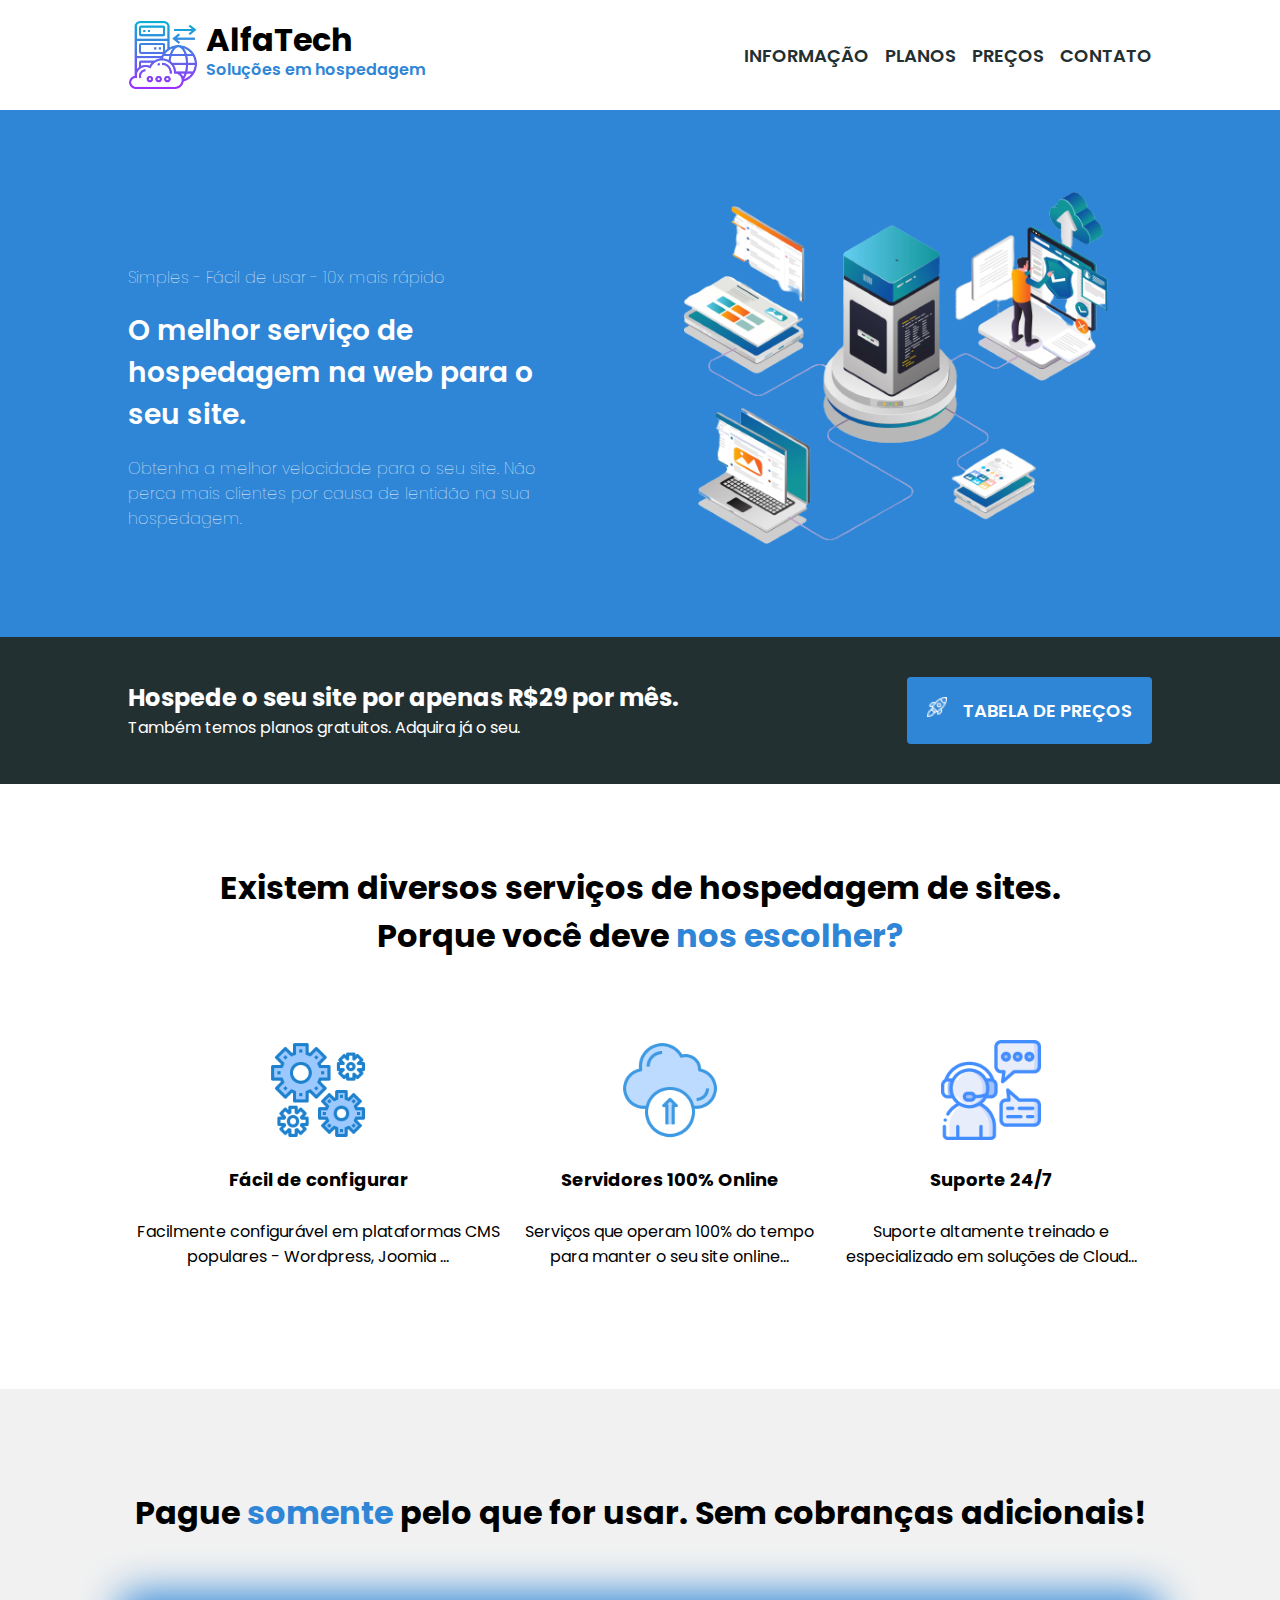
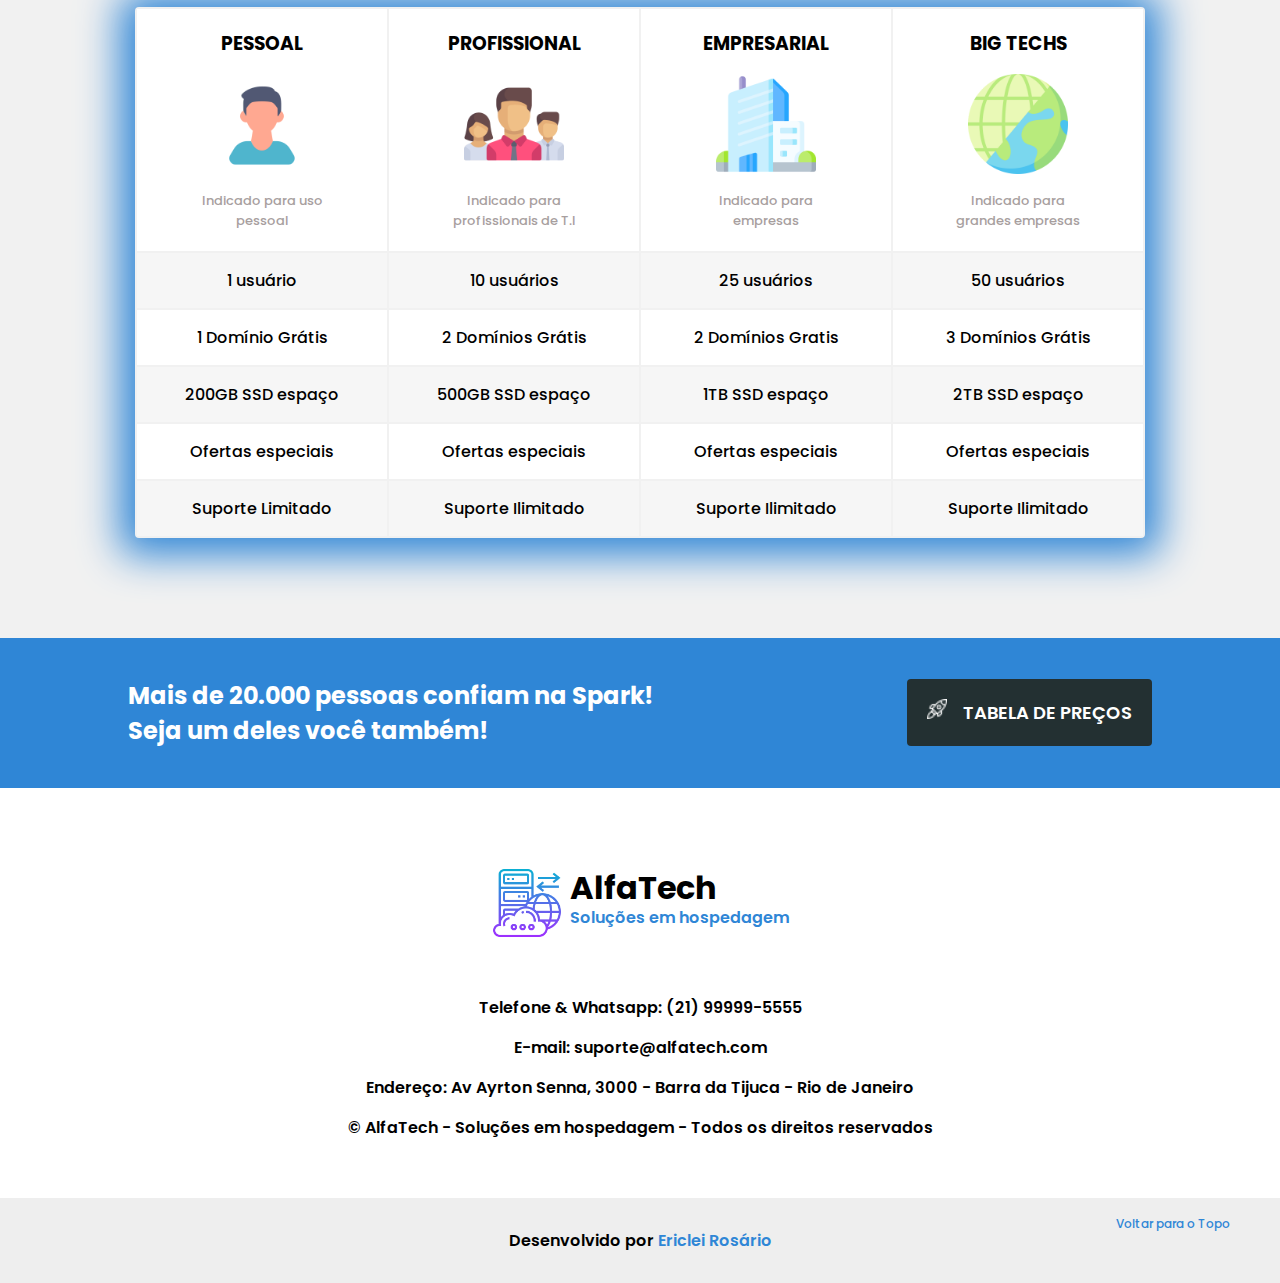
<file: index.html>
<!DOCTYPE html>
<html lang="pt-br">

<head>
    <meta charset="UTF-8">
    <meta http-equiv="X-UA-Compatible" content="IE=edge">
    <meta name="viewport" content="width=device-width, initial-scale=1.0">
    <link rel="stylesheet" href="./css/home.css">
    <link rel="preconnect" href="https://fonts.googleapis.com">
    <link rel="preconnect" href="https://fonts.gstatic.com" crossorigin>
    <link
        href="https://fonts.googleapis.com/css2?family=Inter:wght@400;500;600&family=Poppins:wght@400;500;600;700&family=Rubik:wght@300;500;600&family=Ubuntu&display=swap"
        rel="stylesheet">
        <link rel="stylesheet" href="https://cdnjs.cloudflare.com/ajax/libs/font-awesome/6.4.0/css/all.min.css" integrity="sha512-iecdLmaskl7CVkqkXNQ/ZH/XLlvWZOJyj7Yy7tcenmpD1ypASozpmT/E0iPtmFIB46ZmdtAc9eNBvH0H/ZpiBw==" crossorigin="anonymous" referrerpolicy="no-referrer" />
    <title>AlfaTech</title>
</head>

<body>
    <header>
        <div id="topo">
            <div class="logo-container">
                <img src="assets/logo-icone.png" alt="Logotipo AlfaTech">
                <div class="title-logo-container">
                    <h1>AlfaTech</h1>
                    <p>Soluções em hospedagem</p>
                </div>
            </div>

            <nav class="navegation-container">
                <ul>
                    <li><a href="#section-information">Informação</a></li>
                    <li><a href="#plans-container">Planos</a></li>
                    <li><a href="tebaldeprecos.html">Preços</a></li>
                    <li><a href="#contacts-container">Contato</a></li>
                </ul>
            </nav>
        </div>
    </header>

    <main>
        <div class="section-banner">
            <div class="banner-container">
                <div class="text-banner-container">
                    <p>Simples - Fácil de usar - 10x mais rápido</p>
                    <h2>O melhor serviço de hospedagem na web para o seu site.</h2>
                    <p>Obtenha a melhor velocidade para o seu site. Não perca mais clientes por causa de lentidão na sua
                        hospedagem.</p>
                </div>
                <img src="assets/imagem-banner.png" alt="Banner">
            </div>
        </div>
        <div class="section-announcement">
            <div class="announcement-container">
                <div class="text-announcement-container">
                    <h3>Hospede o seu site por apenas R$29 por mês.</h3>
                    <p>Também temos planos gratuitos. Adquira já o seu.</p>
                </div>

                <a class="link-announcement announcement1" href="tebaldeprecos.html">Tabela de Preços</a>
            </div>
        </div>

        <section id="section-information">
            <h2 class="title-info-plans">Existem diversos serviços de hospedagem de sites.<br> Porque você deve
                <span>nos escolher?</span></h2>

            <div id="information-container">
                <div class="card-information">
                    <img class="icon-card-information" src="assets/icone-engrenagens.png" alt="Icone Engrenagens">
                    <h3>Fácil de configurar</h3>
                    <p>Facilmente configurável em plataformas CMS populares - Wordpress, Joomia ...
                    </p>
                </div>
                <div class="card-information">
                    <img class="icon-card-information" src="assets/cloud-icone.png" alt="Icone Cloud">
                    <h3>Servidores 100% Online</h3>
                    <p>Serviços que operam 100% do tempo para manter o seu site online...
                    </p>
                </div>
                <div class="card-information">
                    <img class="icon-card-information" src="assets/icone-suporte.png" alt="Icone Suporte">
                    <h3>Suporte 24/7</h3>
                    <p>Suporte altamente treinado e especializado em soluções de Cloud...
                    </p>
                </div>
            </div>
        </section>

        <section class="section-plans">
            <div id="plans-container">
                <h2 class="title-info-plans">Pague <span>somente</span> pelo que for usar. Sem cobranças adicionais!
                </h2>
                <div id="table-container">
                    <table>
                        <thead>
                            <tr>
                                <th>
                                    <h3>PESSOAL</h3>
                                    <img class="icons-table" src="./assets/pessoal-icone.png" alt="ícone">
                                    <p>Indicado para uso pessoal</p>
                                </th>
                                <th>
                                    <h3>PROFISSIONAL</h3>
                                    <img class="icons-table" src="./assets/equipe-icone.png" alt="ícone">
                                    <p>Indicado para profissionais de T.I</p>
                                </th>
                                <th>
                                    <h3>EMPRESARIAL</h3>
                                    <img class="icons-table" src="./assets/empresa-icone.png" alt="ícone">
                                    <p>Indicado para empresas</p>
                                </th>
                                <th>
                                    <h3>BIG TECHS</h3>
                                    <img class="icons-table" src="./assets/big-tech.png" alt="ícone">
                                    <p>Indicado para grandes empresas</p>
                                </th>
                            </tr>
                        </thead>
                        <tbody>
                            <tr class="linha-impar">
                                <td>1 usuário</td>
                                <td>10 usuários</td>
                                <td>25 usuários</td>
                                <td>50 usuários</td>
                            </tr>
                            <tr class="linha-par">
                                <td>1 Domínio Grátis</td>
                                <td>2 Domínios Grátis</td>
                                <td>2 Domínios Gratis</td>
                                <td>3 Domínios Grátis</td>
                            </tr>
                            <tr class="linha-impar">
                                <td>200GB SSD espaço</td>
                                <td>500GB SSD espaço</td>
                                <td>1TB SSD espaço</td>
                                <td>2TB SSD espaço</td>
                            </tr>
                            <tr class="linha-par">
                                <td>Ofertas especiais</td>
                                <td>Ofertas especiais</td>
                                <td>Ofertas especiais</td>
                                <td>Ofertas especiais</td>
                            </tr>
                            <tr class="linha-impar">
                                <td>Suporte Limitado</td>
                                <td>Suporte Ilimitado</td>
                                <td>Suporte Ilimitado</td>
                                <td>Suporte Ilimitado</td>
                            </tr>
                        </tbody>
                    </table>
                </div>

            </div>
        </section>
        <div class="section-announcement2">
            <div class="announcement-container">
                <div class="text-announcement-container">
                    <h3>Mais de 20.000 pessoas confiam na Spark!<br> Seja um deles você também!</h3>
                </div>

                <a class="link-announcement announcement2" href="tebaldeprecos.html">Tabela de Preços</a>
            </div>
        </div>
    </main>

    <footer>
        <div id="contacts-container">
            <div class="logo-container">
                <img src="assets/logo-icone.png" alt="Logotipo AlfaTech">
                <div class="title-logo-container">
                    <h1>AlfaTech</h1>
                    <p>Soluções em hospedagem</p>
                </div>
            </div>

            <div class="contact-information">
                <p>Telefone & Whatsapp: (21) 99999-5555</p>
                <p>E-mail: suporte@alfatech.com</p>
                <p>Endereço: Av Ayrton Senna, 3000 - Barra da Tijuca - Rio de Janeiro</p>
                <p>© AlfaTech - Soluções em hospedagem - Todos os direitos reservados</p>
            </div>
        </div>
        <p class="copy-paragrafo">Desenvolvido por <span>Ericlei Rosário</span> </p>
        <a class="link-up" href="#topo">
            <i class="fa-solid fa-circle-up"></i>
            <p>Voltar para o Topo</p>
        </a>
                
    </footer>
</body>

</html>
</file>
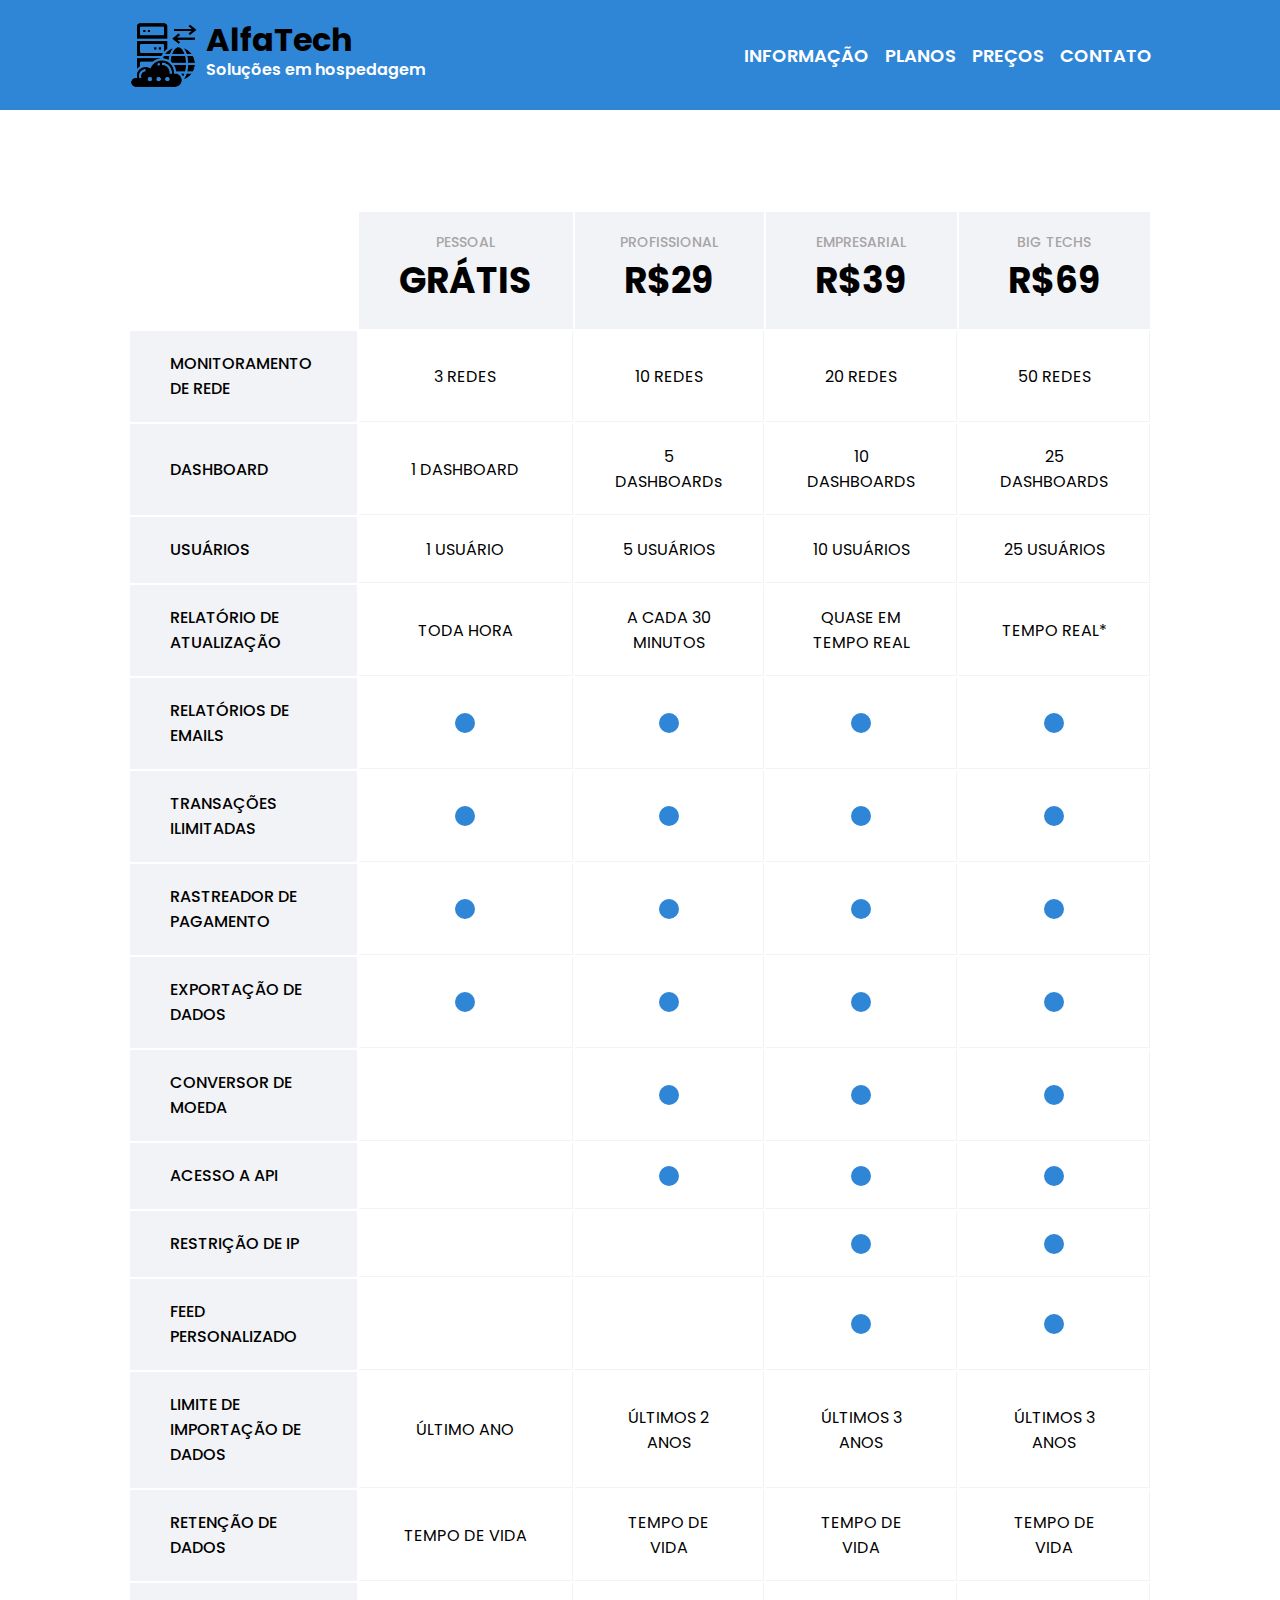
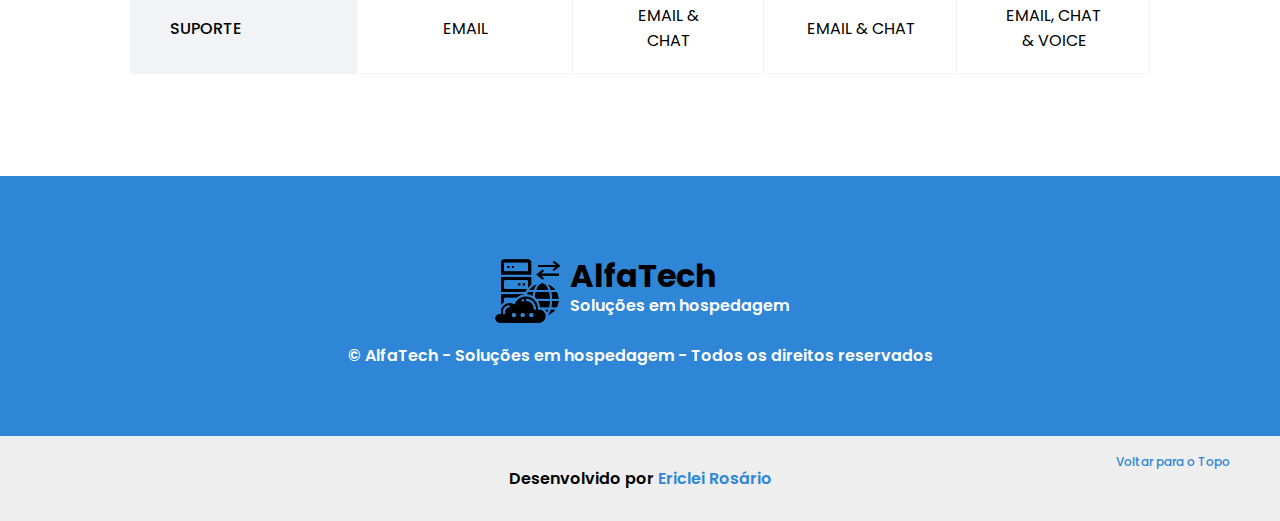
<file: tebaldeprecos.html>
<!DOCTYPE html>
<html lang="pt-br">
<head>
    <meta charset="UTF-8">
    <meta http-equiv="X-UA-Compatible" content="IE=edge">
    <meta name="viewport" content="width=device-width, initial-scale=1.0">
    <link rel="stylesheet" href="./css/tabeladeprecos.css">
    <link rel="preconnect" href="https://fonts.googleapis.com">
    <link rel="preconnect" href="https://fonts.gstatic.com" crossorigin>
    <link href="https://fonts.googleapis.com/css2?family=Inter:wght@400;500;600&family=Poppins:wght@400;500;600;700&family=Rubik:wght@300;500;600&family=Ubuntu&display=swap" rel="stylesheet">
    <link
        href="https://fonts.googleapis.com/css2?family=Inter:wght@400;500;600&family=Poppins:wght@400;500;600;700&family=Rubik:wght@300;500;600&family=Ubuntu&display=swap"
        rel="stylesheet">
        <link rel="stylesheet" href="https://cdnjs.cloudflare.com/ajax/libs/font-awesome/6.4.0/css/all.min.css" integrity="sha512-iecdLmaskl7CVkqkXNQ/ZH/XLlvWZOJyj7Yy7tcenmpD1ypASozpmT/E0iPtmFIB46ZmdtAc9eNBvH0H/ZpiBw==" crossorigin="anonymous" referrerpolicy="no-referrer" />
    <title>AlfaTech</title>
</head>
<body>
    <header>
        <div id="topo">
            <div class="logo-container">
                <img src="assets/logo-icone-escuro.png" alt="Logotipo AlfaTech">
                <div class="title-logo-container">
                    <h1>AlfaTech</h1>
                    <p>Soluções em hospedagem</p>                    
                </div>                
            </div>
    
            <nav class="navegation-container">
                <ul>
                    <li><a href="index.html#section-information">Informação</a></li>
                    <li><a href="index.html#plans-container">Planos</a></li>
                    <li><a href="tebaldeprecos.html">Preços</a></li>
                    <li><a href="index.html#contacts-container">Contato</a></li>
                </ul>
            </nav>
        </div>        
    </header>
    <main>
        <div id="plans-container">
            <table>
                <thead>
                  <tr>
                    <th class="celula-escondida"></th>
                    <th class="celula-cabeçalho">
                      <p>PESSOAL</p>
                      <h2>GRÁTIS</h2>
                    </th>
                    <th class="celula-cabeçalho">
                      <p>PROFISSIONAL</p>
                      <h2>R$29</h2>
                    </th>
                    <th class="celula-cabeçalho">
                      <p>EMPRESARIAL</p>
                      <h2>R$39</h2>
                    </th>
                    <th class="celula-cabeçalho">
                      <p>BIG TECHS</p>
                      <h2>R$69</h2>
                    </th>
                  </tr>
                </thead>
                <tbody>
                  <tr>
                    <td class="primeira-celula">MONITORAMENTO DE REDE</td>
                    <td>3 REDES</td>
                    <td>10 REDES</td>
                    <td>20 REDES</td>
                    <td>50 REDES</td>
                  </tr>
                  <tr>
                    <td class="primeira-celula">DASHBOARD</td>
                    <td>1 DASHBOARD</td>
                    <td>5 DASHBOARDs</td>
                    <td>10 DASHBOARDS</td>
                    <td>25 DASHBOARDS</td>
                  </tr>
                  <tr>
                    <td class="primeira-celula">USUÁRIOS</td>
                    <td>1 USUÁRIO</td>
                    <td>5 USUÁRIOS</td>
                    <td>10 USUÁRIOS</td>
                    <td>25 USUÁRIOS</td>
                  </tr>
                  <tr>
                    <td class="primeira-celula">RELATÓRIO DE ATUALIZAÇÃO</td>
                    <td>TODA HORA</td>
                    <td>A CADA 30 MINUTOS</td>
                    <td>QUASE EM TEMPO REAL</td>
                    <td>TEMPO REAL*</td>
                  </tr>
                  <tr>
                    <td class="primeira-celula">RELATÓRIOS DE EMAILS</td>
                    <td>
                      <div class="marcador-azul"></div>
                    </td>
                    <td>
                      <div class="marcador-azul"></div>
                    </td>
                    <td>
                      <div class="marcador-azul"></div>
                    </td>
                    <td>
                      <div class="marcador-azul"></div>
                    </td>
                  </tr>
                  <tr>
                    <td class="primeira-celula">TRANSAÇÕES ILIMITADAS</td>
                    <td>
                      <div class="marcador-azul"></div>
                    </td>
                    <td>
                      <div class="marcador-azul"></div>
                    </td>
                    <td>
                      <div class="marcador-azul"></div>
                    </td>
                    <td>
                      <div class="marcador-azul"></div>
                    </td>
                  </tr>
                  <tr>
                    <td class="primeira-celula">RASTREADOR DE PAGAMENTO</td>
                    <td>
                      <div class="marcador-azul"></div>
                    </td>
                    <td>
                      <div class="marcador-azul"></div>
                    </td>
                    <td>
                      <div class="marcador-azul"></div>
                    </td>
                    <td>
                      <div class="marcador-azul"></div>
                    </td>
                  </tr>
                  <tr>
                    <td class="primeira-celula">EXPORTAÇÃO DE DADOS</td>
                    <td>
                      <div class="marcador-azul"></div>
                    </td>
                    <td>
                      <div class="marcador-azul"></div>
                    </td>
                    <td>
                      <div class="marcador-azul"></div>
                    </td>
                    <td>
                      <div class="marcador-azul"></div>
                    </td>
                  </tr>
                  <tr>
                    <td class="primeira-celula">CONVERSOR DE MOEDA</td>
                    <td></td>
                    <td>
                      <div class="marcador-azul"></div>
                    </td>
                    <td>
                      <div class="marcador-azul"></div>
                    </td>
                    <td>
                      <div class="marcador-azul"></div>
                    </td>
                  </tr>
                  <tr>
                    <td class="primeira-celula">ACESSO A API</td>
                    <td></td>
                    <td>
                      <div class="marcador-azul"></div>
                    </td>
                    <td>
                      <div class="marcador-azul"></div>
                    </td>
                    <td>
                      <div class="marcador-azul"></div>
                    </td>
                  </tr>
                  <tr>
                    <td class="primeira-celula">RESTRIÇÃO DE IP</td>
                    <td></td>
                    <td></td>
                    <td>
                      <div class="marcador-azul"></div>
                    </td>
                    <td>
                      <div class="marcador-azul"></div>
                    </td>
                  </tr>
                  <tr>
                    <td class="primeira-celula">FEED PERSONALIZADO</td>
                    <td></td>
                    <td></td>
                    <td>
                      <div class="marcador-azul"></div>
                    </td>
                    <td>
                      <div class="marcador-azul"></div>
                    </td>
                  </tr>
                  <tr>
                    <td class="primeira-celula">LIMITE DE IMPORTAÇÃO DE DADOS</td>
                    <td>ÚLTIMO ANO</td>
                    <td>ÚLTIMOS 2 ANOS</td>
                    <td>ÚLTIMOS 3 ANOS</td>
                    <td>ÚLTIMOS 3 ANOS</td>
                  </tr>
                  <tr>
                    <td class="primeira-celula">RETENÇÃO DE DADOS</td>
                    <td>TEMPO DE VIDA</td>
                    <td>TEMPO DE VIDA</td>
                    <td>TEMPO DE VIDA</td>
                    <td>TEMPO DE VIDA</td>
                  </tr>
                  <tr>
                    <td class="primeira-celula">SUPORTE</td>
                    <td>EMAIL</td>
                    <td>EMAIL & CHAT</td>
                    <td>EMAIL & CHAT</td>
                    <td>EMAIL, CHAT & VOICE</td>
                  </tr>
                </tbody>
              </table>
        </div>        
    </main>
    <footer>
        <div id="footer-container">
            <div class="logo-container">
                <img src="assets/logo-icone-escuro.png" alt="Logotipo AlfaTech">
                <div class="title-logo-container">
                    <h1>AlfaTech</h1>
                    <p>Soluções em hospedagem</p>                    
                </div>                
            </div>

            <div class="footer-information">           
                <p>© AlfaTech - Soluções em hospedagem - Todos os direitos reservados</p>
            </div>
        </div>
        <p class="copy-paragrafo">Desenvolvido por <span>Ericlei Rosário</span> </p>
        <a class="link-up" href="#topo">
          <i class="fa-solid fa-circle-up"></i>
          <p>Voltar para o Topo</p>
      </a>        
    </footer> 
</body>
</html>
</file>
<file: css/home.css>
* {
    margin: 0;
    padding: 0;
    box-sizing: border-box;
    font-family: 'Poppins', sans-serif;
}

html {
    scroll-behavior: smooth;
}

header {
    background-color: #ffffff;
}

#topo {
    width: 100%;
    max-width: 1024px;
    margin: 0 auto;
    display: flex;
    align-items: center;
    justify-content: space-between;
    padding: 20px 0px;
}

.logo-container {
    display: flex;
    align-items: center;
    cursor: pointer;
}

.logo-container img {
    width: 70px;
    margin-right: 8px;
}

.title-logo-container {
    line-height: 30px;
}

.title-logo-container h1 {
    font-size: 32px;
    color: #000;
}

.title-logo-container p {
    font-size: 16px;
    font-weight: 600;
    color: #2f86d6;
}

.navegation-container ul {
    display: flex;
    align-items: center;
    gap: 16px;   
}

.navegation-container ul li {
    list-style: none;    
}

.navegation-container ul li a {
    font-size: 18px;
    font-weight: 600;
    text-decoration: none;   
    text-transform: uppercase;
    color: #233032;
    transition: .3s;
}

.navegation-container ul li a:hover {
    color: #2f86d6;
    text-decoration: underline;
}

.section-banner {
    background-color: #2f86d6;
}

.banner-container {
    width: 100%;
    max-width: 1024px;
    margin: 0 auto;    
    padding: 50px 0px;
    display: flex;
    align-items: center;    
    justify-content: space-between;    
}

.banner-container img {
    width: 50%;
}

.text-banner-container {
    max-width: 410px;
    margin-top: 50px;    
}

.text-banner-container p {
    font-size: 16px;
    font-weight: lighter;
    color: #fff;
}

.text-banner-container h2 {
    font-size: 28px;
    font-weight: 600;
    color: #fff;
    padding: 20px 0;
}

.section-announcement {
    background-color: #233032;
}

.announcement-container {
    display: flex;
    justify-content: space-between;
    align-items: center;
    width: 100%;
    max-width: 1024px;
    margin: 0 auto;
    padding: 40px 0;
}

.text-announcement-container {
    color: #fff;
}

.text-announcement-container h3 {
    font-size: 24px;

}

.text-announcement-container p {
    font-size: 16px;
}

.link-announcement {
    font-size: 18px;
    font-weight: 600;
    text-decoration: none;
    text-transform: uppercase;
    color: #fff;
    padding: 20px 20px;
    border-radius: 4px;        
}

.link-announcement::before {
    display: inline-block;
    content: "";
    width: 20px;
    height: 20px;
    margin-right: 16px;   
    background-image: url(../assets/icone-foguete.png);
    background-size: cover;
    background-repeat: no-repeat;
    background-position: center;       
}

.announcement1 {
    background-color: #2f86d6;
    transition: .4s;
}

.announcement1:hover {
    background-color: #23629c;
    transform: scale(1.04);
}

#section-information {
    width: 100%;
    max-width: 1024px;
    margin: 0 auto;
    padding: 80px 0;
}

.title-info-plans {
    font-size: 32px;
    text-align: center;
    color: #000;
}

.title-info-plans span {
    color: #2f86d6;
}

#information-container {   
    display: flex;
    padding: 80px 0 40px;
}

.card-information {
    display: flex;
    flex-direction: column;
    align-items: center;
    text-align: center;
    gap: 26px;
    transition: .4s;
}

.card-information:hover {
    transform: scale(1.04);
}

.icon-card-information {
    width: 100px;    
}

.card-information h3 {
    font-size: 18px;    
}

.card-information p {
    font-size: 16px;    
}

.section-plans {
    background-color: #f1f1f1;
}

#plans-container {
    width: 100%;
    max-width: 1024px;
    margin: 0 auto;
    padding: 100px 0;
}

.icons-table {
    width: 100px;
    margin-top: 16px;
}

table {    
    margin: auto;
    margin-top: 70px;
    border-radius: 4px;
    box-shadow: 0px 2px 40px 15px rgba(47,134,214,1);    
}

table thead th {
    text-align: center;
    padding: 20px 0px;
    background-color: #fff;
    transition: .4s;
}

table thead th:hover {    
    transform: scale(1.02);    
}

table thead th p {
    max-width: 150px;
    margin: auto;
    padding-top: 10px;
    font-size: 13px;
    font-weight: 500;
    color: #a89f9f;
}

table tbody tr td {
    width: 250px;
    max-width: 1024px;
    text-align: center;
    font-weight: 500;
    padding: 15px;
}

.linha-impar {
    background-color: #f6f6f6;
}

.linha-par {
    background-color: #ffffff;
}

.section-announcement2 {
    background-color: #2f86d6;
}

.announcement2 {
    background-color: #233032;
    transition: .4s;
}

.announcement2:hover {
    background-color: #131a1b;
    transform: scale(1.04);
}

footer {
    position: relative;
}

#contacts-container {
    width: 100%;
    max-width: 1024px;
    margin: 0 auto;
    padding: 80px 0 0 0;
    display: flex;
    flex-direction: column;
    align-items: center;    
}

.contact-information {
    text-align: center;
    padding: 50px 0;
}

.contact-information p {
    font-size: 16px;
    font-weight: 600;
    line-height: 40px;
    color: #000;
}

.copy-paragrafo {
    width: 100%;
    font-size: 16px;
    font-weight: 600;
    text-align: center;
    padding: 30px 0;
    background-color: #eeeeee;    
}
.copy-paragrafo span {
    color: #2f86d6;
}

.link-up {
    position: absolute;
    right: 50px;
    bottom: 50px;

    text-decoration: none;
    text-align: center;
    font-size: 12px;
    font-weight: 500;
    color: #2f86d6;
    transition: .4s;
}

.link-up:hover {
    color: #23629c;
    transform: scale(1.04);
}

.fa-solid {
    font-size: 50px;
    color: #2f86d6;
    background-color: #ffffff;
    border-radius: 50%;    
}

.fa-solid:hover {
    color: #23629c;
}

/* @media */

@media screen and (max-width: 420px) {
    #topo {
        width: 100%;
        display: flex;
        flex-direction: column;
    }

    .navegation-container {
        width: 100%;
        margin: 20px;
    }

    .navegation-container ul {
        display: flex;
        flex-direction: column;              
    }

    .section-banner {
        width: 100%;
        display: flex;
        flex-direction: column;
    }

    .banner-container {
        width: 96%;
        display: flex;
        flex-direction: column;
    }

    .banner-container img {
        width: 100%;
    }

    .section-announcement {
        width: 100%;
    }

    .announcement-container {
        width: 96%;
        display: flex;
        flex-direction: column;
    }

    .announcement1 {
        margin-top: 20px;
    }

    .section-information {
        width: 100%;
    }

    #information-container {
        width: 100%;
        display: flex;
        flex-direction: column;
        gap: 50px;
    }   

    .title-info-plans {
        font-size: 28px;
    }

    #table-container {        
        overflow: auto;
    }

    table tr th {
        padding: 20px;
    }

    .text-announcement-container {
        text-align: center;
    }

    .announcement2 {
        margin-top: 20px;
    }
    
    footer {
        position: relative;
    }
    .copy-paragrafo {
        padding: 50px;        
    }

    .link-up {
        position: absolute;
        right: 130px;
        bottom: 90px;
    }
}
</file>
<file: css/tabeladeprecos.css>
* {
    margin: 0;
    padding: 0;
    box-sizing: border-box;
    font-family: 'Poppins', sans-serif;
}

html {
    scroll-behavior: smooth;
    transition: 10s;
}

header {
    background-color: #2f86d6;
}

#topo {
    width: 100%;
    max-width: 1024px;
    margin: 0 auto;
    display: flex;
    align-items: center;
    justify-content: space-between;
    padding: 20px 0px;
}

.logo-container {
    display: flex;
    align-items: center;
    cursor: pointer;
}

.logo-container img {
    width: 70px;
    margin-right: 8px;
}

.title-logo-container {
    line-height: 30px;
}

.title-logo-container h1 {
    font-size: 32px;
    color: #000;
}

.title-logo-container p {
    font-size: 16px;
    font-weight: 600;
    color: #fff;
}

.navegation-container ul {
    display: flex;
    align-items: center;
    gap: 16px;
}

.navegation-container ul li {
    list-style: none;
}

.navegation-container ul li a {
    font-size: 18px;
    font-weight: 600;
    text-decoration: none;
    text-transform: uppercase;
    color: #fff;
    transition: .3s;
}

.navegation-container ul li a:hover {
    color: #000;
    text-decoration: underline;
}

#plans-container {
    width: 100%;
    max-width: 1024px;
    margin: 0 auto;
    padding: 100px 0;
}

#plans-container table {
    margin: auto;
}

.celula-escondida {
    visibility: hidden;
}

.celula-cabeçalho {
    text-align: center;
    padding: 20px 40px;
    border-bottom: 1px solid #f1f3f7;
    border-right: 1px solid #f1f3f7;
    background-color: #f1f3f7;
}

.celula-cabeçalho p {
    font-size: 14px;
    font-weight: 500;
    color: #a8a4a4;
}

.celula-cabeçalho h2 {
    font-size: 36px;
}

table tbody td {
    text-align: center;
    padding: 20px 40px;
    border-bottom: 1px solid #f1f3f7;
    border-right: 1px solid #f1f3f7;
}

.primeira-celula {
    background-color: #f1f3f7;
    font-weight: 500;
    text-align: left;
}

.marcador-azul {
    width: 20px;
    height: 20px;
    margin: auto;
    background-color: #2f86d6;
    border-radius: 100px;
}

footer {
    background-color: #2f86d6;
    position: relative;
}

#footer-container {
    width: 100%;
    max-width: 1024px;
    margin: 0 auto;
    padding: 80px 0 0 0;
    display: flex;
    flex-direction: column;
    align-items: center;
}

.footer-information {
    text-align: center;
    padding: 10px 0 60px 0;
}

.footer-information p {
    font-size: 16px;
    font-weight: 600;
    line-height: 40px;
    color: #fff;
}

.copy-paragrafo {
    width: 100%;
    font-size: 16px;
    font-weight: 600;
    text-align: center;
    padding: 30px 0;
    background-color: #eeeeee;
}

.copy-paragrafo span {
    color: #2f86d6;
}

.link-up {
    position: absolute;
    right: 50px;
    bottom: 50px;

    text-decoration: none;
    text-align: center;
    font-size: 12px;
    font-weight: 500;
    color: #2f86d6;
    transition: .4s;
}

.link-up:hover {
    color: #23629c;
    transform: scale(1.04);
}

.fa-solid {
    font-size: 50px;
    color: #2f86d6;
    background-color: #ffffff;
    border-radius: 50%;    
}

.fa-solid:hover {
    color: #23629c;
}

/* @media */

@media (max-width: 420px) {
    #topo {
        width: 100%;
        display: flex;
        flex-direction: column;
    }

    .navegation-container {
        width: 100%;
        padding: 30px;
    }

    .navegation-container ul {
        display: flex;
        flex-direction: column;
    }
    
    #plans-container {
        width: 100%;
        overflow: auto;
        padding-bottom: 0;
        margin-bottom: 80px;
    }

    #footer-container {
        width: 100%;
    }

    .footer-information {
        width: 84%;
    }

    footer {
        position: relative;
    }
    .copy-paragrafo {
        padding: 50px;        
    }

    .link-up {
        position: absolute;
        right: 130px;
        bottom: 90px;
    }
}
</file>
